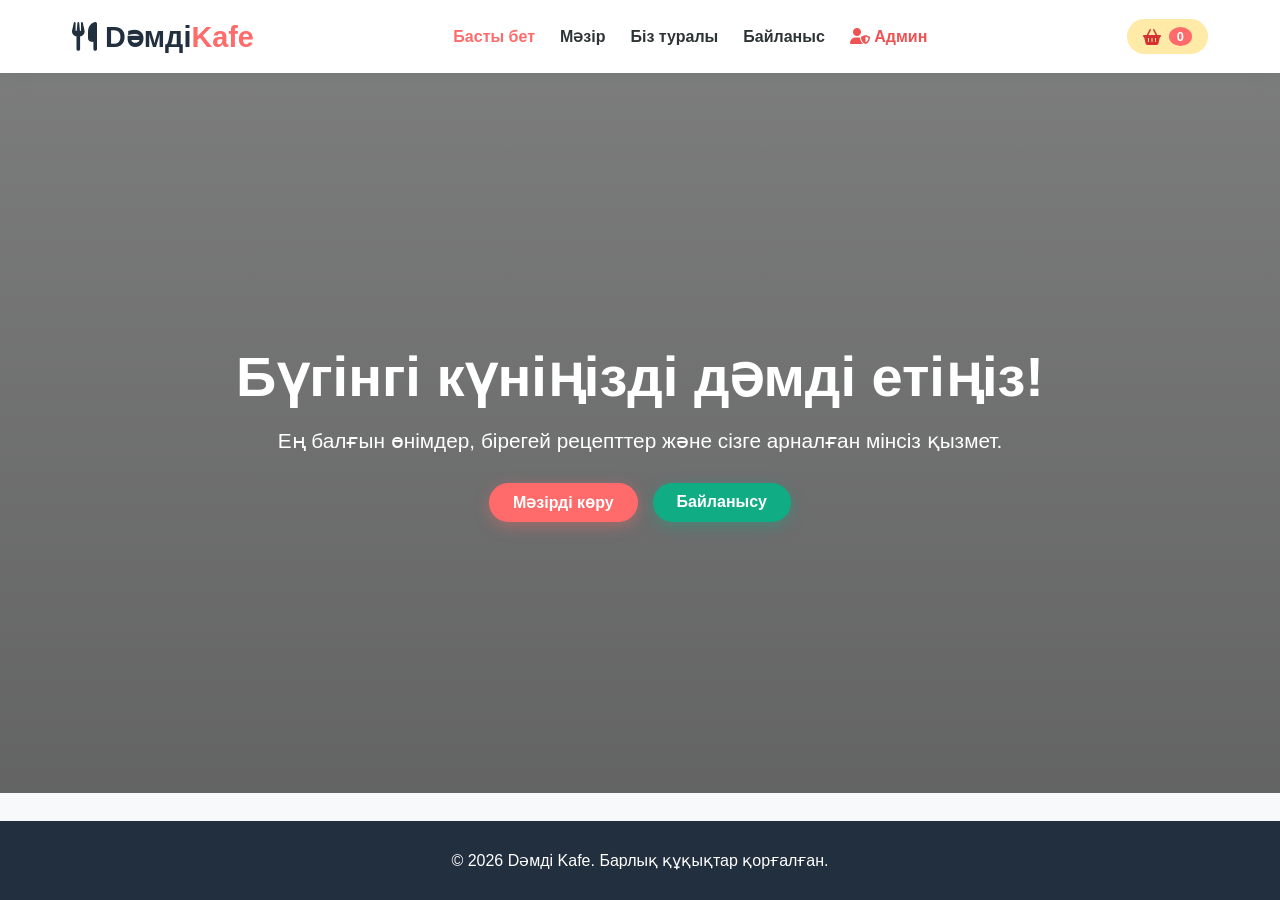
<file: index.html>
<!DOCTYPE html>
<html lang="kk">
<head>
    <meta charset="UTF-8">
    <meta name="viewport" content="width=device-width, initial-scale=1.0">
    <title>Dәмді Kafe - Жайлылық пен Дәм Тілі</title>
    <link rel="stylesheet" href="style.css">
    <link rel="stylesheet" href="https://cdnjs.cloudflare.com/ajax/libs/font-awesome/6.4.0/css/all.min.css">
</head>
<body>

    <header>
        <nav class="navbar">
            <a href="index.html" class="logo"><i class="fa-solid fa-utensils"></i> Dәмді<span>Kafe</span></a>
            <ul class="nav-links">
                <li><a href="index.html" class="active">Басты бет</a></li>
                <li><a href="menu.html">Мәзір</a></li>
                <li><a href="about.html">Біз туралы</a></li>
                <li><a href="contact.html">Байланыс</a></li>
                <li><a href="admin.html" style="color: #ee5253;"><i class="fa-solid fa-user-shield"></i> Админ</a></li>
            </ul>
            <div class="cart-icon-btn" id="cart-btn">
                <i class="fa-solid fa-basket-shopping"></i>
                <span class="cart-count" id="cart-count">0</span>
            </div>
        </nav>
    </header>

    <section class="hero">
        <div class="hero-content">
            <h1>Бүгінгі күніңізді дәмді етіңіз!</h1>
            <p>Ең балғын өнімдер, бірегей рецепттер және сізге арналған мінсіз қызмет.</p>
            <div style="display:flex; gap:15px; justify-content:center;">
                <a href="menu.html" class="btn">Мәзірді көру</a>
                <a href="contact.html" class="btn btn-secondary">Байланысу</a>
            </div>
        </div>
    </section>

    <!-- Cart Modal -->
    <div class="modal" id="cart-modal">
        <div class="modal-content">
            <span class="close-modal" id="close-cart">&times;</span>
            <h2><i class="fa-solid fa-cart-shopping"></i> Тапсырысты рәсімдеу</h2>
            <div id="cart-items" style="margin-top:20px;"></div>
            <div class="cart-total">Барлығы: <span id="cart-total">0 ₸</span></div>
            
            <div class="form-group">
                <input type="text" id="checkout-name" placeholder="Аты-жөніңіз *" required>
            </div>
            <div class="form-group">
                <input type="tel" id="checkout-phone" placeholder="Телефон нөміріңіз *" required>
            </div>
            <div class="form-group">
                <input type="text" id="checkout-address" placeholder="Жеткізу мекенжайы *" required>
            </div>
            <div class="form-group">
                <label><strong>Төлем тәсілі:</strong></label>
                <select id="checkout-payment" style="margin-top:5px;">
                    <option value="Қолма-қол (Cash)">💵 Қолма-қол ақшамен (Курьерге)</option>
                    <option value="Банк картасы / Kaspi QR">💳 Банк картасы / Kaspi QR</option>
                </select>
            </div>

            <button class="btn btn-secondary" style="width:100%;" onclick="checkout()">Тапсырыс беру</button>
        </div>
    </div>

    <footer>
        <p>&copy; 2026 Dәмді Kafe. Барлық құқықтар қорғалған.</p>
    </footer>

    <script src="script.js"></script>
</body>
</html>
</file>
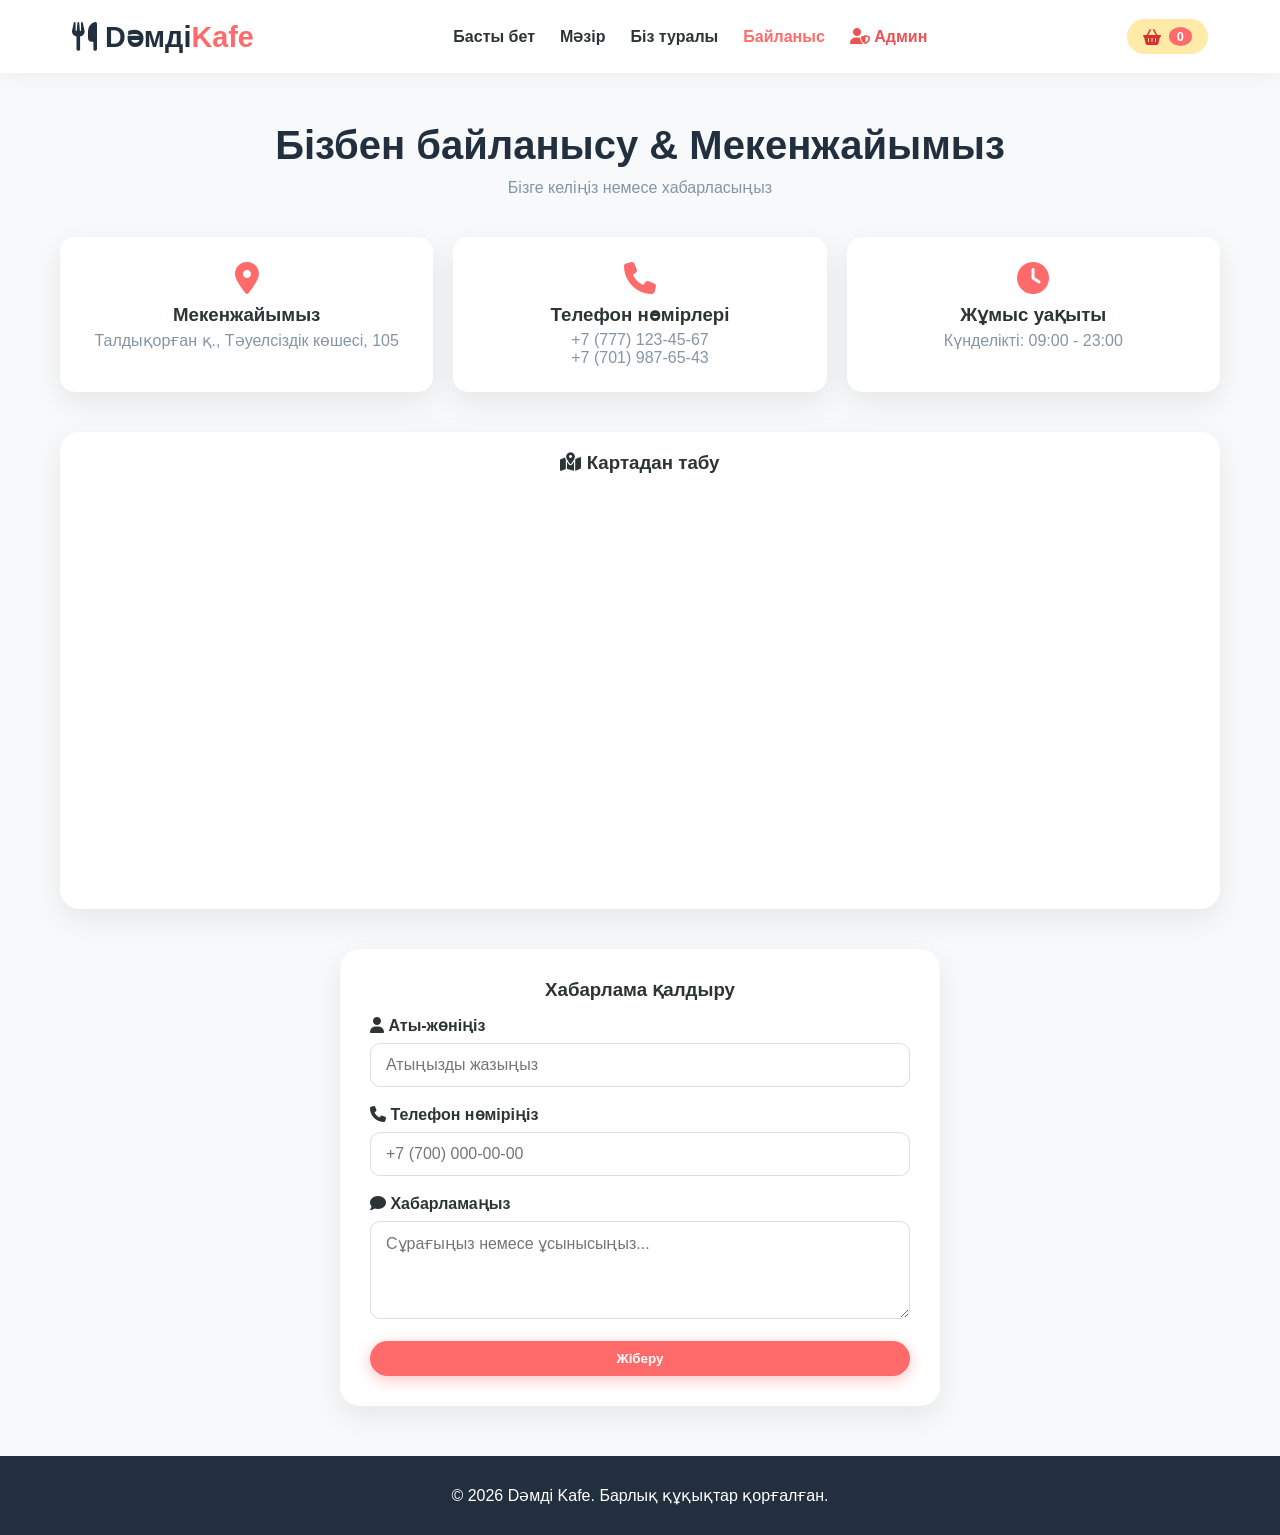
<file: contact.html>
<!DOCTYPE html>
<html lang="kk">
<head>
    <meta charset="UTF-8">
    <meta name="viewport" content="width=device-width, initial-scale=1.0">
    <title>Байланыс - Dәмді Kafe</title>
    <link rel="stylesheet" href="style.css">
    <link rel="stylesheet" href="https://cdnjs.cloudflare.com/ajax/libs/font-awesome/6.4.0/css/all.min.css">
</head>
<body>

    <header>
        <nav class="navbar">
            <a href="index.html" class="logo"><i class="fa-solid fa-utensils"></i> Dәмді<span>Kafe</span></a>
            <ul class="nav-links">
                <li><a href="index.html">Басты бет</a></li>
                <li><a href="menu.html">Мәзір</a></li>
                <li><a href="about.html">Біз туралы</a></li>
                <li><a href="contact.html" class="active">Байланыс</a></li>
                <li><a href="admin.html" style="color: #ee5253;"><i class="fa-solid fa-user-shield"></i> Админ</a></li>
            </ul>
            <div class="cart-icon-btn" id="cart-btn">
                <i class="fa-solid fa-basket-shopping"></i>
                <span class="cart-count" id="cart-count">0</span>
            </div>
        </nav>
    </header>

    <main class="page-content">
        <h2 class="section-title">Бізбен байланысу & Мекенжайымыз</h2>
        <p class="section-subtitle">Бізге келіңіз немесе хабарласыңыз</p>

        <!-- Ақпараттық блоктар -->
        <div style="display: grid; grid-template-columns: repeat(auto-fit, minmax(250px, 1fr)); gap: 20px; margin-bottom: 40px;">
            <div style="background: white; padding: 25px; border-radius: 15px; text-align: center; box-shadow: var(--shadow);">
                <i class="fa-solid fa-location-dot" style="font-size: 2rem; color: var(--primary); margin-bottom: 10px;"></i>
                <h3>Мекенжайымыз</h3>
                <p style="color: var(--gray); margin-top: 5px;">Талдықорған қ., Тәуелсіздік көшесі, 105</p>
            </div>
            <div style="background: white; padding: 25px; border-radius: 15px; text-align: center; box-shadow: var(--shadow);">
                <i class="fa-solid fa-phone" style="font-size: 2rem; color: var(--primary); margin-bottom: 10px;"></i>
                <h3>Телефон нөмірлері</h3>
                <p style="color: var(--gray); margin-top: 5px;">+7 (777) 123-45-67<br>+7 (701) 987-65-43</p>
            </div>
            <div style="background: white; padding: 25px; border-radius: 15px; text-align: center; box-shadow: var(--shadow);">
                <i class="fa-solid fa-clock" style="font-size: 2rem; color: var(--primary); margin-bottom: 10px;"></i>
                <h3>Жұмыс уақыты</h3>
                <p style="color: var(--gray); margin-top: 5px;">Күнделікті: 09:00 - 23:00</p>
            </div>
        </div>

        <!-- Онлайн Карта (Талдықорған қаласы көрсетеді) -->
        <div style="background: white; padding: 20px; border-radius: 20px; box-shadow: var(--shadow); margin-bottom: 40px;">
            <h3 style="margin-bottom: 15px; text-align: center;"><i class="fa-solid fa-map-location-dot"></i> Картадан табу</h3>
            <div style="width: 100%; height: 400px; border-radius: 15px; overflow: hidden;">
                <iframe 
                    src="https://www.google.com/maps/embed?pb=!1m18!1m12!1m3!1d2890.108253108034!2d78.38000000000002!3d45.016667!2m3!1f0!2f0!3f0!3m2!1i1024!2i768!4f13.1!3m3!1m2!1s0x4296fe11fa8436b1%3A0xb3512e236fcfb83d!2z0KLQsNC70LTRi9C60L7RgNCz0LDQvSwg0JrQsNC30LDRhdGB0YLQsNC9!5e0!3m2!1skk!2skz!4v1700000000000!5m2!1skk!2skz" 
                    width="100%" 
                    height="100%" 
                    style="border:0;" 
                    allowfullscreen="" 
                    loading="lazy" 
                    referrerpolicy="no-referrer-when-downgrade">
                </iframe>
            </div>
        </div>

        <!-- Хабарлама формасы -->
        <div class="form-container">
            <h3 style="margin-bottom: 15px; text-align: center;">Хабарлама қалдыру</h3>
            <form id="contact-form-custom">
                <div class="form-group">
                    <label for="c-name"><i class="fa-solid fa-user"></i> Аты-жөніңіз</label>
                    <input type="text" id="c-name" required placeholder="Атыңызды жазыңыз">
                </div>
                <div class="form-group">
                    <label for="c-phone"><i class="fa-solid fa-phone"></i> Телефон нөміріңіз</label>
                    <input type="tel" id="c-phone" required placeholder="+7 (700) 000-00-00">
                </div>
                <div class="form-group">
                    <label for="c-msg"><i class="fa-solid fa-comment"></i> Хабарламаңыз</label>
                    <textarea id="c-msg" rows="4" required placeholder="Сұрағыңыз немесе ұсынысыңыз..."></textarea>
                </div>
                <button type="submit" class="btn" style="width: 100%;">Жіберу</button>
            </form>
        </div>
    </main>

    <!-- Себет Модаль -->
    <div class="modal" id="cart-modal">
        <div class="modal-content">
            <span class="close-modal" id="close-cart">&times;</span>
            <h2><i class="fa-solid fa-cart-shopping"></i> Тапсырысты рәсімдеу</h2>
            <div id="cart-items" style="margin-top:20px;"></div>
            <div class="cart-total">Барлығы: <span id="cart-total">0 ₸</span></div>
            
            <div class="form-group">
                <input type="text" id="checkout-name" placeholder="Аты-жөніңіз *" required>
            </div>
            <div class="form-group">
                <input type="tel" id="checkout-phone" placeholder="Телефон нөміріңіз *" required>
            </div>
            <div class="form-group">
                <input type="text" id="checkout-address" placeholder="Жеткізу мекенжайы *" required>
            </div>
            <div class="form-group">
                <label><strong>Төлем тәсілі:</strong></label>
                <select id="checkout-payment" style="margin-top:5px;">
                    <option value="Қолма-қол (Cash)">💵 Қолма-қол ақшамен (Курьерге)</option>
                    <option value="Банк картасы / Kaspi QR">💳 Банк картасы / Kaspi QR</option>
                </select>
            </div>

            <button class="btn btn-secondary" style="width:100%;" onclick="checkout()">Тапсырыс беру</button>
        </div>
    </div>

    <footer>
        <p>&copy; 2026 Dәмді Kafe. Барлық құқықтар қорғалған.</p>
    </footer>

    <script src="script.js"></script>
</body>
</html>
</file>
<file: style.css>
:root {
    --primary: #ff6b6b;
    --primary-dark: #ee5253;
    --secondary: #10ac84;
    --bg: #f8f9fa;
    --card-bg: #ffffff;
    --text: #2d3436;
    --gray: #8395a7;
    --dark: #222f3e;
    --shadow: 0 10px 30px rgba(0,0,0,0.08);
}

* {
    margin: 0;
    padding: 0;
    box-sizing: border-box;
    font-family: 'Poppins', 'Segoe UI', Tahoma, Geneva, Verdana, sans-serif;
}

body {
    background-color: var(--bg);
    color: var(--text);
    display: flex;
    flex-direction: column;
    min-height: 100vh;
}

/* Header & Navbar */
header {
    background: white;
    box-shadow: 0 2px 20px rgba(0,0,0,0.05);
    position: sticky;
    top: 0;
    z-index: 1000;
}

.navbar {
    display: flex;
    justify-content: space-between;
    align-items: center;
    max-width: 1200px;
    margin: 0 auto;
    padding: 1.2rem 2rem;
}

.logo {
    font-size: 1.8rem;
    font-weight: 700;
    color: var(--dark);
    text-decoration: none;
}

.logo span {
    color: var(--primary);
}

.nav-links {
    list-style: none;
    display: flex;
    gap: 25px;
    align-items: center;
}

.nav-links a {
    text-decoration: none;
    color: var(--text);
    font-weight: 600;
    transition: all 0.3s ease;
}

.nav-links a:hover, .nav-links a.active {
    color: var(--primary);
}

.cart-icon-btn {
    position: relative;
    background: #ffeaa7;
    color: #d63031;
    padding: 8px 16px;
    border-radius: 20px;
    cursor: pointer;
    font-weight: bold;
    display: flex;
    align-items: center;
    gap: 8px;
    transition: transform 0.2s;
}

.cart-icon-btn:hover {
    transform: scale(1.05);
}

.cart-count {
    background: var(--primary);
    color: white;
    border-radius: 50%;
    padding: 2px 8px;
    font-size: 0.8rem;
}

/* Hero Section */
.hero {
    min-height: 80vh;
    display: flex;
    align-items: center;
    justify-content: center;
    text-align: center;
    background: linear-gradient(rgba(0,0,0,0.5), rgba(0,0,0,0.6)), url('https://images.unsplash.com/photo-1517248135467-4c7edcad34c4?auto=format&fit=crop&w=1400&q=80') no-repeat center center/cover;
    color: white;
    padding: 0 20px;
}

.hero-content h1 {
    font-size: 3.5rem;
    margin-bottom: 20px;
    font-weight: 800;
}

.hero-content p {
    font-size: 1.3rem;
    margin-bottom: 30px;
}

/* Buttons */
.btn {
    display: inline-block;
    background-color: var(--primary);
    color: white;
    padding: 10px 24px;
    border-radius: 30px;
    text-decoration: none;
    font-weight: bold;
    border: none;
    cursor: pointer;
    transition: all 0.3s ease;
    box-shadow: 0 4px 15px rgba(255, 107, 107, 0.4);
}

.btn:hover {
    background-color: var(--primary-dark);
    transform: translateY(-2px);
}

.btn-secondary {
    background-color: var(--secondary);
    box-shadow: 0 4px 15px rgba(16, 172, 132, 0.4);
}

.btn-danger {
    background-color: #ff4757;
}

/* Page Layout */
.page-content {
    flex: 1;
    max-width: 1200px;
    margin: 0 auto;
    padding: 50px 20px;
    width: 100%;
}

.section-title {
    text-align: center;
    font-size: 2.5rem;
    margin-bottom: 10px;
    color: var(--dark);
}

.section-subtitle {
    text-align: center;
    color: var(--gray);
    margin-bottom: 40px;
}

/* Menu Grid & Cards */
.filter-buttons {
    display: flex;
    justify-content: center;
    gap: 15px;
    margin-bottom: 40px;
    flex-wrap: wrap;
}

.filter-btn {
    padding: 10px 22px;
    border: 2px solid var(--primary);
    background: transparent;
    color: var(--primary);
    border-radius: 25px;
    font-weight: 600;
    cursor: pointer;
    transition: all 0.3s ease;
}

.filter-btn.active, .filter-btn:hover {
    background: var(--primary);
    color: white;
}

.menu-grid {
    display: grid;
    grid-template-columns: repeat(auto-fill, minmax(280px, 1fr));
    gap: 30px;
}

.menu-card {
    background: var(--card-bg);
    border-radius: 20px;
    overflow: hidden;
    box-shadow: var(--shadow);
    transition: transform 0.3s ease;
    display: flex;
    flex-direction: column;
}

.menu-card:hover {
    transform: translateY(-5px);
}

.menu-card-img {
    height: 180px;
    width: 100%;
    object-fit: cover;
}

.menu-card-body {
    padding: 20px;
    display: flex;
    flex-direction: column;
    flex: 1;
}

.menu-card-body h3 {
    font-size: 1.3rem;
    margin-bottom: 8px;
}

.menu-card-body p {
    color: var(--gray);
    font-size: 0.9rem;
    margin-bottom: 20px;
    flex: 1;
}

.menu-card-footer {
    display: flex;
    justify-content: space-between;
    align-items: center;
}

.price {
    font-size: 1.4rem;
    font-weight: 700;
    color: var(--primary);
}

/* Қосу және Есептегіш (+ / -) */
.qty-control {
    display: flex;
    align-items: center;
    background: #f1f2f6;
    border-radius: 25px;
    padding: 4px 8px;
    gap: 10px;
}

.qty-btn {
    background: white;
    border: none;
    width: 30px;
    height: 30px;
    border-radius: 50%;
    font-weight: bold;
    font-size: 1.1rem;
    color: var(--dark);
    cursor: pointer;
    box-shadow: 0 2px 5px rgba(0,0,0,0.1);
    display: flex;
    align-items: center;
    justify-content: center;
    transition: background 0.2s;
}

.qty-btn:hover {
    background: var(--primary);
    color: white;
}

.qty-count {
    font-weight: bold;
    font-size: 1rem;
    min-width: 20px;
    text-align: center;
}

/* Modal / Cart Drawer */
.modal {
    display: none;
    position: fixed;
    top: 0;
    left: 0;
    width: 100%;
    height: 100%;
    background: rgba(0,0,0,0.5);
    z-index: 2000;
    justify-content: center;
    align-items: center;
}

.modal.active {
    display: flex;
}

.modal-content {
    background: white;
    padding: 30px;
    border-radius: 20px;
    width: 90%;
    max-width: 500px;
    max-height: 85vh;
    overflow-y: auto;
    position: relative;
}

.close-modal {
    position: absolute;
    top: 20px;
    right: 20px;
    font-size: 1.5rem;
    cursor: pointer;
    color: var(--gray);
}

.cart-item {
    display: flex;
    justify-content: space-between;
    align-items: center;
    padding: 12px 0;
    border-bottom: 1px solid #eee;
}

.cart-total {
    font-size: 1.3rem;
    font-weight: bold;
    margin: 20px 0;
    text-align: right;
}

/* Form Styling */
.form-container {
    background: white;
    padding: 30px;
    border-radius: 20px;
    box-shadow: var(--shadow);
    max-width: 600px;
    margin: 0 auto;
}

.form-group {
    margin-bottom: 18px;
}

.form-group label {
    display: block;
    margin-bottom: 8px;
    font-weight: 600;
}

.form-group input, .form-group textarea, .form-group select {
    width: 100%;
    padding: 12px 15px;
    border: 1px solid #ddd;
    border-radius: 10px;
    outline: none;
    font-size: 1rem;
}

.form-group input:focus, .form-group textarea:focus, .form-group select:focus {
    border-color: var(--primary);
}

/* Admin Dashboard & Tables */
.admin-grid {
    display: grid;
    grid-template-columns: 1fr 1.5fr;
    gap: 30px;
}

@media (max-width: 900px) {
    .admin-grid {
        grid-template-columns: 1fr;
    }
}

.admin-table {
    width: 100%;
    border-collapse: collapse;
    background: white;
    border-radius: 10px;
    overflow: hidden;
    box-shadow: var(--shadow);
    margin-bottom: 30px;
}

.admin-table th, .admin-table td {
    padding: 12px 15px;
    text-align: left;
    border-bottom: 1px solid #eee;
}

.admin-table th {
    background: var(--dark);
    color: white;
}

footer {
    text-align: center;
    padding: 30px;
    background-color: var(--dark);
    color: white;
    margin-top: auto;
}
</file>
